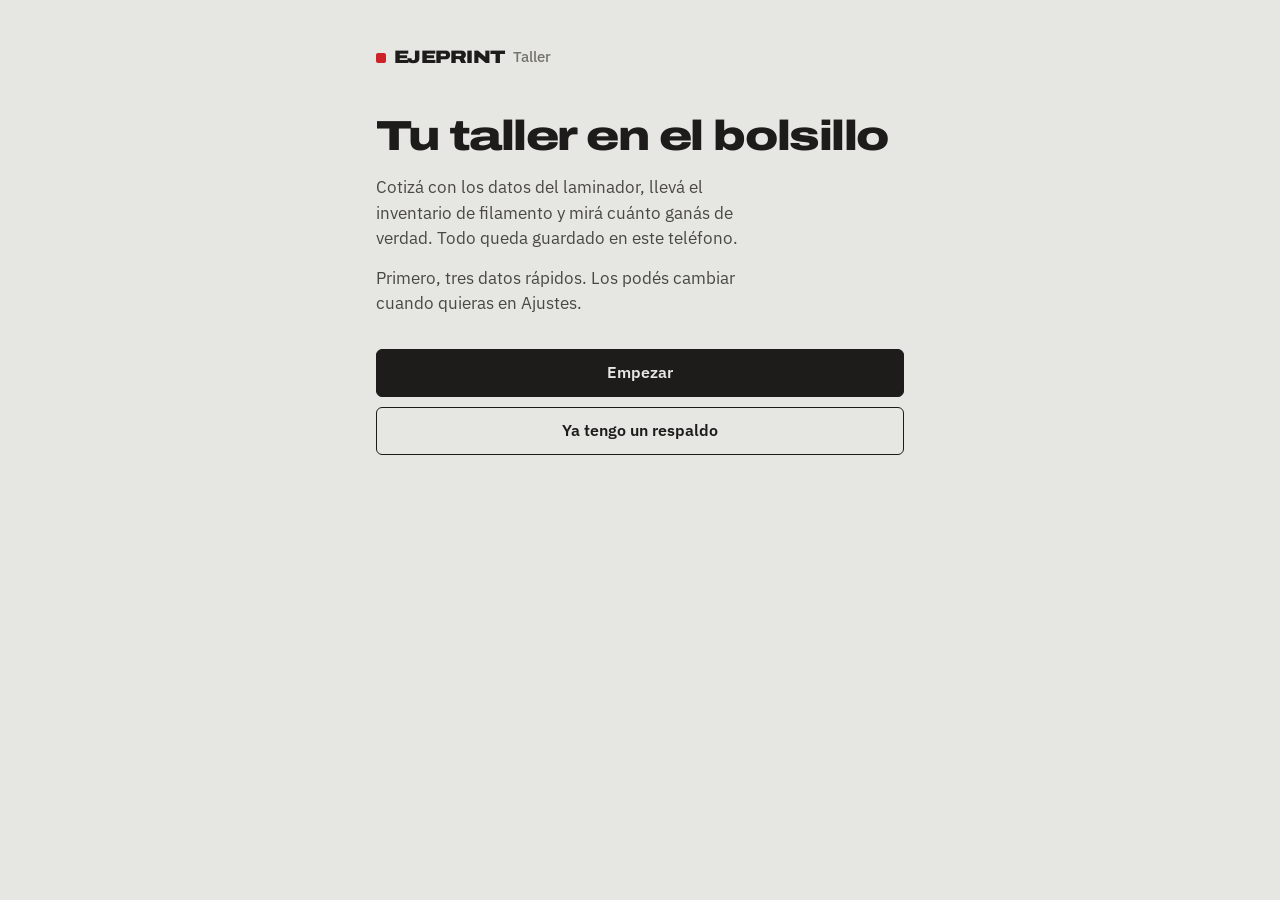
<file: app/index.html>
<!DOCTYPE html>
<html lang="es-GT">
<head>
<meta charset="UTF-8">
<meta name="viewport" content="width=device-width, initial-scale=1, viewport-fit=cover">
<!-- Seguridad: la app solo carga archivos propios. Nada externo, nada en línea. -->
<meta http-equiv="Content-Security-Policy" content="default-src 'self'; script-src 'self'; style-src 'self'; img-src 'self' data: blob:; font-src 'self'; connect-src 'self'; manifest-src 'self'; worker-src 'self'; object-src 'none'; base-uri 'self'">
<meta name="referrer" content="no-referrer">
<meta name="theme-color" content="#e6e6e2" media="(prefers-color-scheme: light)">
<meta name="theme-color" content="#1e1c1a" media="(prefers-color-scheme: dark)">
<meta name="description" content="Cotizador, inventario de filamento y control de ventas para impresión 3D.">
<title>EJEPRINT Taller</title>
<link rel="manifest" href="manifest.webmanifest">
<link rel="icon" href="icons/icon-192.png" type="image/png">
<link rel="apple-touch-icon" href="icons/apple-touch-icon.png">
<link rel="preload" href="fonts/archivo.woff2" as="font" type="font/woff2" crossorigin>
<link rel="stylesheet" href="css/app.css">
<script type="module" src="js/app.js"></script>
</head>
<body>
  <header class="barra">
    <span class="marca"><span class="dot"></span>EJEPRINT</span>
    <h1 id="titulo"></h1>
  </header>
  <main id="vista"><p class="cargando">Cargando…</p></main>
  <nav id="nav" aria-label="Secciones"></nav>
  <noscript><p class="cargando">Esta app necesita JavaScript activado.</p></noscript>
</body>
</html>
</file>
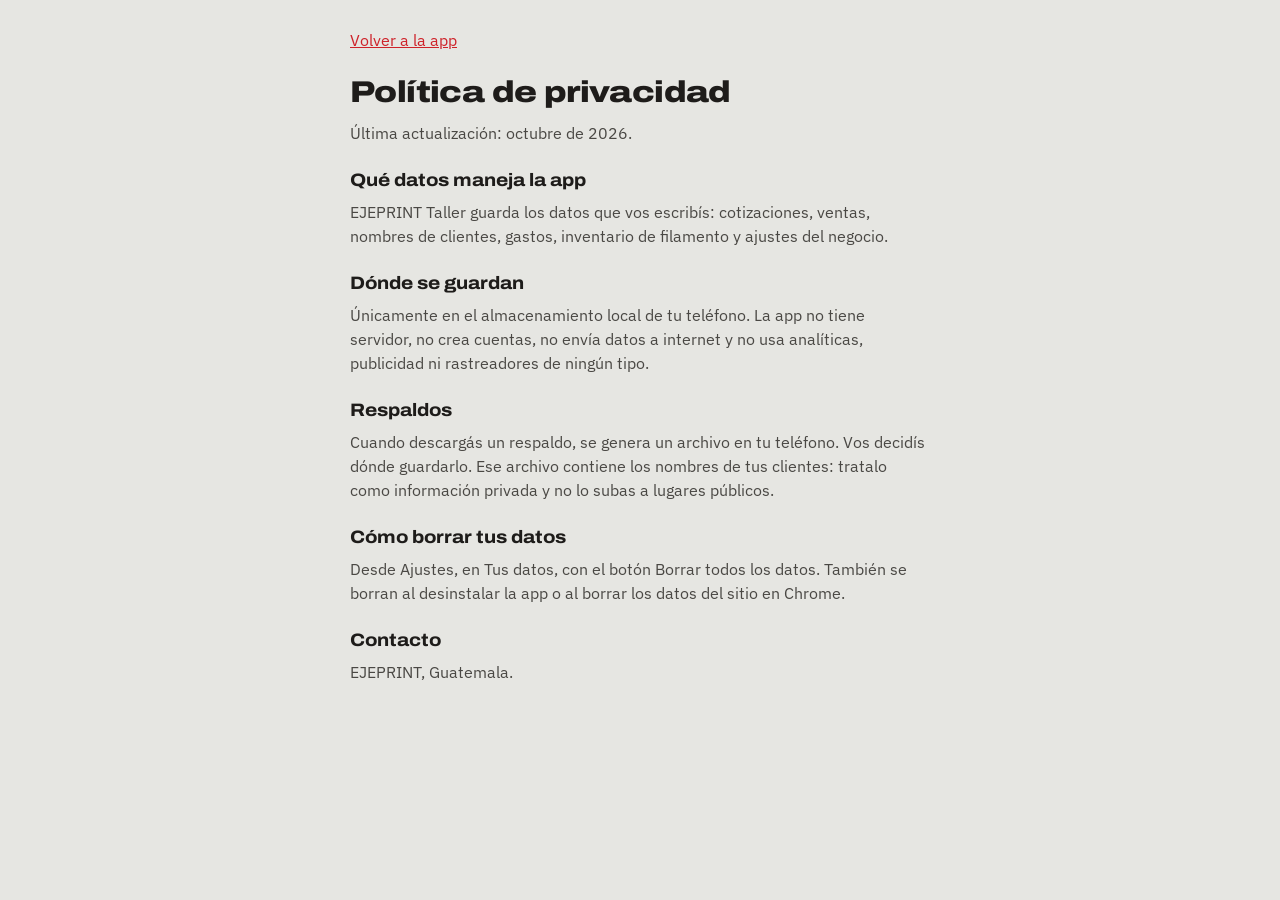
<file: app/privacidad.html>
<!DOCTYPE html>
<html lang="es-GT">
<head>
<meta charset="UTF-8">
<meta name="viewport" content="width=device-width, initial-scale=1, viewport-fit=cover">
<meta http-equiv="Content-Security-Policy" content="default-src 'self'; style-src 'self'; font-src 'self'; img-src 'self'; object-src 'none'; base-uri 'self'">
<meta name="referrer" content="no-referrer">
<title>Privacidad · EJEPRINT Taller</title>
<link rel="stylesheet" href="css/app.css">
</head>
<body class="doc">
  <main class="doc-cuerpo">
    <p><a href="./#/ajustes">Volver a la app</a></p>
    <h1>Política de privacidad</h1>
    <p>Última actualización: octubre de 2026.</p>
    <h2>Qué datos maneja la app</h2>
    <p>EJEPRINT Taller guarda los datos que vos escribís: cotizaciones, ventas, nombres de clientes, gastos, inventario de filamento y ajustes del negocio.</p>
    <h2>Dónde se guardan</h2>
    <p>Únicamente en el almacenamiento local de tu teléfono. La app no tiene servidor, no crea cuentas, no envía datos a internet y no usa analíticas, publicidad ni rastreadores de ningún tipo.</p>
    <h2>Respaldos</h2>
    <p>Cuando descargás un respaldo, se genera un archivo en tu teléfono. Vos decidís dónde guardarlo. Ese archivo contiene los nombres de tus clientes: tratalo como información privada y no lo subas a lugares públicos.</p>
    <h2>Cómo borrar tus datos</h2>
    <p>Desde Ajustes, en Tus datos, con el botón Borrar todos los datos. También se borran al desinstalar la app o al borrar los datos del sitio en Chrome.</p>
    <h2>Contacto</h2>
    <p>EJEPRINT, Guatemala.</p>
  </main>
</body>
</html>
</file>
<file: app/css/app.css>
/* EJEPRINT Taller
   Paleta tomada del taller: gris de plástico crudo, rojo del PLA, dorado de la placa PEI.
   El motivo visual son las capas: los precios se muestran como una pieza apilada. */

@font-face { font-family: 'Archivo'; src: url('../fonts/archivo.woff2') format('woff2');
  font-weight: 100 900; font-stretch: 62% 125%; font-display: swap; }
@font-face { font-family: 'Plex'; src: url('../fonts/plex-400.woff2') format('woff2'); font-weight: 400; font-display: swap; }
@font-face { font-family: 'Plex'; src: url('../fonts/plex-500.woff2') format('woff2'); font-weight: 500; font-display: swap; }
@font-face { font-family: 'Plex'; src: url('../fonts/plex-600.woff2') format('woff2'); font-weight: 600; font-display: swap; }

:root {
  --bg: #e6e6e2; --card: #f3f3f0; --ink: #1e1c1a; --ink-2: #4a4844; --muted: #75736c;
  --line: #cfcfc9; --red: #ce2229; --red-2: #a3161c; --gold: #a87a32; --gold-soft: #efe4ce;
  --ok: #2f6f45; --warn: #9a6a12;
  --on-ink: #e6e6e2;
  --nav-h: 64px; --bar-h: 52px;
  --r-s: 6px; --r-m: 10px; --r-l: 16px;
  --display: 'Archivo', system-ui, sans-serif;
  --body: 'Plex', system-ui, -apple-system, 'Segoe UI', Roboto, sans-serif;
  color-scheme: light;
}
@media (prefers-color-scheme: dark) {
  :root {
    --bg: #1a1917; --card: #242220; --ink: #ecebe6; --ink-2: #bdbab3; --muted: #8f8c85;
    --line: #3a3834; --red: #e2454c; --red-2: #f0656b; --gold: #c99a4e; --gold-soft: #2f2819;
    --ok: #6fbf89; --warn: #e0a83c; --on-ink: #1a1917;
    color-scheme: dark;
  }
}

* { box-sizing: border-box; margin: 0; padding: 0; }
html { -webkit-text-size-adjust: 100%; }
body {
  background: var(--bg); color: var(--ink); font-family: var(--body); font-size: 16px; line-height: 1.5;
  -webkit-font-smoothing: antialiased; -webkit-tap-highlight-color: transparent;
  padding-bottom: calc(var(--nav-h) + env(safe-area-inset-bottom) + 24px);
  min-height: 100dvh;
}
body.sin-nav { padding-bottom: 32px; }
body.sin-nav #nav, body.sin-nav .barra { display: none; }
a { color: inherit; }
button, input, select, textarea { font: inherit; color: inherit; }
:focus-visible { outline: 3px solid var(--red); outline-offset: 2px; }
.cargando { padding: 40px 20px; color: var(--muted); text-align: center; }
small { font-size: .82em; }

/* ---------- barra superior ---------- */
.barra {
  position: sticky; top: 0; z-index: 30; height: calc(var(--bar-h) + env(safe-area-inset-top));
  padding: env(safe-area-inset-top) 18px 0; display: flex; align-items: center; justify-content: space-between;
  background: color-mix(in srgb, var(--bg) 92%, transparent); backdrop-filter: blur(10px);
  border-bottom: 1px solid var(--line);
}
.marca, .bv-marca { font-family: var(--display); font-stretch: 122%; font-weight: 900; letter-spacing: -.03em;
  display: inline-flex; align-items: center; gap: 8px; font-size: 16px; }
.dot { width: 10px; height: 10px; background: var(--red); border-radius: 2px; flex: none; }
.barra h1 { font-family: var(--display); font-stretch: 112%; font-weight: 700; font-size: 17px; color: var(--ink-2); }

#vista { max-width: 560px; margin: 0 auto; padding: 16px 16px 0; }
.pantalla > * + * { margin-top: 16px; }

/* ---------- navegación inferior ---------- */
#nav {
  position: fixed; left: 0; right: 0; bottom: 0; z-index: 40;
  height: calc(var(--nav-h) + env(safe-area-inset-bottom)); padding-bottom: env(safe-area-inset-bottom);
  display: grid; grid-auto-flow: column; grid-auto-columns: 1fr;
  background: var(--card); border-top: 1px solid var(--line);
}
#nav a {
  display: flex; flex-direction: column; align-items: center; justify-content: center; gap: 3px;
  text-decoration: none; font-size: 11.5px; font-weight: 500; color: var(--muted); position: relative;
}
#nav a svg { width: 24px; height: 24px; fill: none; stroke: currentColor; stroke-width: 1.8; stroke-linecap: round; stroke-linejoin: round; }
#nav a.on { color: var(--ink); }
#nav a.on::before { content: ''; position: absolute; top: 0; left: 28%; right: 28%; height: 3px; background: var(--red); border-radius: 0 0 3px 3px; }

/* ---------- bloques y campos ---------- */
.bloque { padding: 4px 0 18px; border-bottom: 1px solid var(--line); }
.bloque:last-child { border-bottom: 0; }
.bloque-t { font-family: var(--display); font-stretch: 115%; font-weight: 750; font-size: 17px; margin-bottom: 10px; letter-spacing: -.01em; }
.sub-t { font-weight: 600; margin: 14px 0 6px; font-size: 14.5px; }
.campo { display: block; margin-bottom: 12px; min-width: 0; }
.campo > span { display: block; font-size: 13.5px; font-weight: 500; color: var(--ink-2); margin-bottom: 5px; }
input:not([type=checkbox]):not([type=radio]):not([type=color]):not([type=file]), select, textarea {
  width: 100%; min-height: 48px; padding: 10px 12px; border-radius: var(--r-s);
  border: 1.5px solid color-mix(in srgb, var(--ink) 28%, transparent); background: var(--card);
  font-size: 16px; font-variant-numeric: tabular-nums;
}
textarea { min-height: 120px; resize: vertical; line-height: 1.45; }
select { appearance: none; padding-right: 34px;
  background-image: linear-gradient(45deg, transparent 50%, var(--ink-2) 50%), linear-gradient(135deg, var(--ink-2) 50%, transparent 50%);
  background-position: calc(100% - 18px) 21px, calc(100% - 13px) 21px; background-size: 5px 5px; background-repeat: no-repeat; }
input:focus, select:focus, textarea:focus { border-color: var(--ink); outline: none; box-shadow: 0 0 0 3px color-mix(in srgb, var(--red) 25%, transparent); }
.fila { display: grid; grid-template-columns: repeat(auto-fit, minmax(96px, 1fr)); gap: 10px; }
.ayuda { font-size: 13.5px; color: var(--muted); margin: -4px 0 10px; }
.ayuda a { color: var(--red); }
.centro { text-align: center; display: block; margin-left: auto; margin-right: auto; }
.con-prefijo, .con-sufijo { display: flex; align-items: center; border: 1.5px solid color-mix(in srgb, var(--ink) 28%, transparent);
  border-radius: var(--r-s); background: var(--card); }
.con-prefijo:focus-within, .con-sufijo:focus-within { border-color: var(--ink); box-shadow: 0 0 0 3px color-mix(in srgb, var(--red) 25%, transparent); }
.con-prefijo input, .con-sufijo input { border: 0 !important; box-shadow: none !important; background: transparent !important; }
.con-prefijo b { padding-left: 14px; font-family: var(--display); font-weight: 800; color: var(--ink-2); }
.con-sufijo b { padding-right: 12px; font-size: 13px; font-weight: 500; color: var(--muted); white-space: nowrap; }

/* chips de selección (radios) */
.chips { border: 0; display: flex; flex-wrap: wrap; gap: 8px; margin-bottom: 14px; }
.chips legend { font-size: 13.5px; font-weight: 500; color: var(--ink-2); margin-bottom: 6px; width: 100%; float: left; }
.chip input { position: absolute; opacity: 0; pointer-events: none; }
.chip span, .chip-btn {
  display: inline-flex; align-items: baseline; gap: 6px; min-height: 40px; padding: 8px 14px; border-radius: 999px;
  border: 1.5px solid color-mix(in srgb, var(--ink) 25%, transparent); background: var(--card); font-size: 14.5px; cursor: pointer;
}
.chip span small { color: var(--muted); font-variant-numeric: tabular-nums; }
.chip input:checked + span, .chip-btn.on { background: var(--ink); color: var(--on-ink); border-color: var(--ink); }
.chip input:checked + span small { color: color-mix(in srgb, var(--on-ink) 70%, transparent); }
.chip input:focus-visible + span { outline: 3px solid var(--red); outline-offset: 2px; }
.chips-scroll { flex-wrap: nowrap; overflow-x: auto; margin: 0 -16px; padding: 0 16px 2px; scrollbar-width: none; }
.chips-scroll::-webkit-scrollbar { display: none; }
.chip-btn { flex: none; }

.check { display: flex; align-items: flex-start; gap: 10px; margin: 6px 0 12px; font-size: 15px; cursor: pointer; }
.check input { width: 22px; height: 22px; accent-color: var(--red); flex: none; margin-top: 1px; }

/* ---------- botones ---------- */
.btn {
  display: inline-flex; align-items: center; justify-content: center; min-height: 48px; padding: 10px 18px;
  border-radius: var(--r-s); border: 1.5px solid var(--ink); background: transparent; font-weight: 600; font-size: 15.5px;
  cursor: pointer; text-decoration: none; text-align: center;
}
.btn:active { transform: translateY(1px); }
.btn-primario { background: var(--ink); color: var(--on-ink); }
.btn-peligro { background: var(--red); border-color: var(--red); color: #fff; }
.btn-suave { border-color: color-mix(in srgb, var(--ink) 25%, transparent); background: var(--card); }
.btn-chico { min-height: 38px; padding: 6px 12px; font-size: 14px; }
.btn-ancho { width: 100%; }
.btn[disabled] { opacity: .4; pointer-events: none; }
.btn-archivo { cursor: pointer; margin-top: 10px; }
.btn-link { background: none; border: 0; color: var(--red); font-weight: 600; font-size: 15px; padding: 10px 2px; min-height: 44px; cursor: pointer; }
.btn-link.peligro { color: var(--red-2); }
.btn-x { width: 40px; height: 44px; border: 0; background: none; font-size: 24px; line-height: 1; color: var(--muted); cursor: pointer; border-radius: var(--r-s); }
.fila-btn { display: grid; grid-template-columns: 1fr 1fr; gap: 10px; margin-top: 10px; }

/* ---------- la capa: composición de un precio ---------- */
.estrato { display: flex; gap: 2px; height: 22px; margin: 14px 0 10px; border-radius: 4px; overflow: hidden; }
.estrato.vacio { background: repeating-linear-gradient(90deg, var(--line) 0 6px, transparent 6px 9px); }
.estrato .capa { width: var(--w); min-width: 3px; }
.capa.c-mat { background: var(--red); }
.capa.c-maq { background: var(--gold); }
.capa.c-luz { background: #f2c230; }
.capa.c-tiempo { background: var(--ink-2); }
.capa.c-emp { background: var(--muted); }
.capa.c-gan { background: repeating-linear-gradient(-45deg, var(--ink) 0 3px, color-mix(in srgb, var(--ink) 55%, transparent) 3px 6px); }
.estrato-ley { list-style: none; display: grid; grid-template-columns: 1fr 1fr; gap: 4px 14px; font-size: 13.5px; }
.estrato-ley li { display: flex; align-items: center; gap: 7px; }
.estrato-ley b { margin-left: auto; font-weight: 500; font-variant-numeric: tabular-nums; }
.estrato-ley i { width: 11px; height: 11px; border-radius: 2px; flex: none; display: inline-block; }

/* ---------- resultado del cotizador (el panel oscuro) ---------- */
.pegajoso {
  position: sticky; top: calc(var(--bar-h) + env(safe-area-inset-top) + 8px); z-index: 20;
  display: flex; justify-content: space-between; align-items: baseline; gap: 10px;
  padding: 9px 14px; border-radius: 999px; background: var(--ink); color: var(--on-ink); font-size: 14px;
  box-shadow: 0 4px 14px -6px rgba(0, 0, 0, .45);
}
.pegajoso b { font-family: var(--display); font-stretch: 120%; font-weight: 800; font-size: 18px; font-variant-numeric: tabular-nums; }
.resultado { background: var(--ink); color: var(--on-ink); border-radius: var(--r-l); padding: 20px 18px 16px;
  --line: color-mix(in srgb, var(--on-ink) 18%, transparent); --muted: color-mix(in srgb, var(--on-ink) 62%, transparent); --ink-2: color-mix(in srgb, var(--on-ink) 70%, transparent); }
.resultado .capa.c-gan { background: repeating-linear-gradient(-45deg, var(--on-ink) 0 3px, color-mix(in srgb, var(--on-ink) 45%, transparent) 3px 6px); }
.resultado .capa.c-tiempo { background: color-mix(in srgb, var(--on-ink) 55%, transparent); }
.res-etq { font-size: 14px; color: var(--muted); }
.res-num { font-family: var(--display); font-stretch: 125%; font-weight: 850; font-size: clamp(46px, 14vw, 64px);
  line-height: .95; letter-spacing: -.035em; font-variant-numeric: tabular-nums; margin: 4px 0 6px; }
.res-num small { font-size: .4em; font-weight: 700; letter-spacing: 0; }
.res-num.neg { color: var(--red); }
.res-sub { font-size: 14px; color: var(--muted); }
.vacio-txt { color: var(--muted); font-size: 15px; }
.desglose { margin-top: 12px; border-top: 1px solid var(--line); padding-top: 4px; }
.desglose summary { cursor: pointer; padding: 10px 0; font-weight: 600; font-size: 14.5px; }
.desglose dl, .lista-dl { display: grid; grid-template-columns: 1fr auto; gap: 7px 0; font-size: 14px; font-variant-numeric: tabular-nums; }
.desglose dt, .lista-dl dt { color: var(--ink-2); }
.desglose dd, .lista-dl dd { text-align: right; padding-left: 12px; }
.desglose .total, .lista-dl .total { font-weight: 700; color: inherit; border-top: 1px solid var(--line); padding-top: 7px; }
.lista-dl small { color: var(--muted); }

.precio-final .campo-grande input { font-family: var(--display); font-stretch: 120%; font-weight: 800; font-size: 26px; min-height: 58px; }
.eval { margin-top: 14px; display: grid; gap: 2px; }
.eval-fila { display: flex; justify-content: space-between; align-items: center; gap: 12px; padding: 10px 0; border-bottom: 1px solid var(--line); }
.eval-fila span small { display: block; color: var(--muted); font-size: 12.5px; }
.eval-fila b { font-family: var(--display); font-stretch: 115%; font-weight: 750; font-size: 18px; font-variant-numeric: tabular-nums; white-space: nowrap; }
.eval-fila b small { font-family: var(--body); font-weight: 500; font-size: 13px; color: var(--muted); }
.eval-fila.destacada b { font-size: 24px; }
.eval-fila.neg b, .neg { color: var(--red); }
.nivel-bien b { color: var(--ok); } .nivel-medio b { color: var(--warn); } .nivel-bajo b { color: var(--red); }
.aviso { font-size: 13.5px; color: var(--red-2); background: color-mix(in srgb, var(--red) 9%, transparent);
  border-left: 3px solid var(--red); padding: 8px 10px; border-radius: 0 var(--r-s) var(--r-s) 0; margin: 4px 0 10px; }
.acciones-pie { padding-top: 4px; }

/* materiales en el cotizador */
.mat-cab { display: grid; grid-template-columns: 1fr 92px 40px; gap: 8px; font-size: 13.5px; font-weight: 500; color: var(--ink-2); margin-bottom: 5px; }
.mat-cab span:first-child { padding-left: 22px; }
.mat-fila { display: grid; grid-template-columns: 14px 1fr 92px 40px; gap: 8px; align-items: center; margin-bottom: 8px; }
.mat-fila select { font-size: 14.5px; }
.punto { width: 14px; height: 14px; border-radius: 50%; background: var(--c, #888); box-shadow: inset 0 0 0 1px rgba(0, 0, 0, .2); display: inline-block; flex: none; }

/* ---------- panel ---------- */
.heroe { padding: 4px 0 18px; border-bottom: 1px solid var(--line); }
.heroe-chico .res-num { font-size: clamp(40px, 12vw, 52px); }
.kpis { display: grid; grid-template-columns: 1fr 1fr; gap: 16px 14px; padding-bottom: 18px; border-bottom: 1px solid var(--line); }
.kpi { border-top: 2px solid var(--ink); padding-top: 8px; display: flex; flex-direction: column; min-width: 0; }
.kpi span { font-size: 13px; color: var(--ink-2); font-weight: 500; }
.kpi b { font-family: var(--display); font-stretch: 118%; font-weight: 800; font-size: 22px; letter-spacing: -.02em; font-variant-numeric: tabular-nums; line-height: 1.2; }
.kpi small { color: var(--muted); font-size: 12.5px; }
.kpi.ok { border-top-color: var(--ok); } .kpi.flojo { border-top-color: var(--warn); }
.kpi.neg { border-top-color: var(--red); } .kpi.neg b { color: var(--red); }
.prog { margin-bottom: 16px; }
.prog .ayuda { margin: 6px 0 0; }
.prog-cab, .canal-cab { display: flex; justify-content: space-between; align-items: baseline; gap: 10px; font-size: 14.5px; margin-bottom: 6px; }
.prog-cab b, .canal-cab b { font-variant-numeric: tabular-nums; font-weight: 600; white-space: nowrap; }
.prog-cab small, .canal-cab small { color: var(--muted); font-weight: 400; }
.prog-barra { height: 10px; border-radius: 3px; background: repeating-linear-gradient(90deg, var(--line) 0 4px, transparent 4px 6px); overflow: hidden; }
.prog-barra span { display: block; height: 100%; width: var(--w); background: var(--ink); border-radius: 3px; }
.prog-barra.lleno span { background: var(--ok); }
.rollo .prog-barra span { background: var(--c, var(--ink)); box-shadow: inset 0 0 0 1px rgba(0, 0, 0, .18); }
.canales { list-style: none; display: grid; gap: 12px; }
.canales .prog-barra span { background: var(--gold); }
.grafica { width: 100%; height: auto; display: block; }
.grafica .g-base { stroke: var(--line); stroke-width: 1; }
.g-ing { fill: var(--ink-2); } .g-gan { fill: var(--red); }
.grafica .g-txt { fill: var(--muted); font-size: 11px; font-family: var(--body); }
.leyenda { font-size: 13px; color: var(--muted); display: flex; align-items: center; gap: 6px; margin-top: 6px; }
.leyenda .sw { width: 10px; height: 10px; border-radius: 2px; display: inline-block; margin-left: 8px; }
.leyenda .sw:first-child { margin-left: 0; }
.leyenda .sw.g-ing { background: var(--ink-2); } .leyenda .sw.g-gan { background: var(--red); }

/* ---------- filamento ---------- */
.rollos { list-style: none; }
.rollo { display: grid; grid-template-columns: 44px 1fr auto; gap: 12px; align-items: center; padding: 14px 0; border-bottom: 1px solid var(--line); }
.carrete { width: 44px; height: 44px; border-radius: 50%; background: radial-gradient(circle, var(--bg) 0 7px, var(--c, #888) 8px 19px, color-mix(in srgb, var(--ink) 35%, transparent) 20px 22px); }
.rollo-nombre { font-weight: 600; font-size: 15.5px; margin-bottom: 6px; }
.rollo-nombre small { font-weight: 400; color: var(--muted); margin-left: 4px; }
.rollo-datos { font-size: 13px; color: var(--muted); margin-top: 6px; font-variant-numeric: tabular-nums; }
.rollo-datos b { color: var(--ink); font-weight: 600; }
.rollo-acc { display: flex; flex-direction: column; align-items: flex-end; }
.txt-alerta { color: var(--red); font-weight: 600; }
.rollo.bajo .carrete { box-shadow: 0 0 0 2px var(--bg), 0 0 0 4px var(--red); }
.muestras { display: flex; flex-wrap: wrap; gap: 8px; margin: -2px 0 14px; }
.muestra { width: 34px; height: 34px; border-radius: 50%; border: 2px solid var(--line); background: var(--c, #888); cursor: pointer; }
.campo-color input[type=color] { width: 100%; height: 48px; border: 1.5px solid color-mix(in srgb, var(--ink) 28%, transparent); border-radius: var(--r-s); background: var(--card); padding: 4px; }

/* ---------- registro ---------- */
.segmento { display: grid; grid-template-columns: 1fr 1fr; background: var(--card); border: 1px solid var(--line); border-radius: var(--r-m); padding: 4px; }
.segmento button { min-height: 42px; border: 0; background: none; border-radius: var(--r-s); font-weight: 600; cursor: pointer; }
.segmento button small { color: var(--muted); font-weight: 500; }
.segmento button.on { background: var(--ink); color: var(--on-ink); }
.segmento button.on small { color: inherit; opacity: .7; }
.mes-t { font-family: var(--display); font-stretch: 112%; font-weight: 750; font-size: 16px; margin: 22px 0 4px; display: flex; justify-content: space-between; }
.mes-t small { font-family: var(--body); font-weight: 500; color: var(--muted); font-size: 14px; }
.registros { list-style: none; margin-bottom: 14px; }
.reg { width: 100%; display: grid; grid-template-columns: 1fr auto; gap: 2px 12px; align-items: center; text-align: left;
  padding: 12px 0; border: 0; border-bottom: 1px solid var(--line); background: none; cursor: pointer; }
div.reg { grid-template-columns: 1fr auto 40px; cursor: default; }
.reg-izq, .reg-der { display: flex; flex-direction: column; min-width: 0; }
.reg-izq b { font-weight: 600; overflow: hidden; text-overflow: ellipsis; white-space: nowrap; }
.reg small { color: var(--muted); font-size: 13px; }
.reg-der { text-align: right; font-variant-numeric: tabular-nums; }
.estado { grid-column: 1 / -1; justify-self: start; font-size: 12px; font-weight: 600; padding: 2px 8px; border-radius: 999px; border: 1px solid var(--line); color: var(--ink-2); }
.est-entregado { border-color: var(--ok); color: var(--ok); }
.est-cotizado { border-style: dashed; }
.est-cancelado { color: var(--muted); text-decoration: line-through; }
.est-anticipo, .est-imprimiendo, .est-listo { border-color: var(--gold); color: var(--gold); }
.mat-usados { list-style: none; margin: 12px 0; font-size: 14px; }
.mat-usados li { display: flex; align-items: center; gap: 8px; padding: 4px 0; }
.mat-usados b { margin-left: auto; font-weight: 500; }

/* ---------- ajustes ---------- */
.ajuste { border-bottom: 1px solid var(--line); }
.ajuste summary { cursor: pointer; list-style: none; padding: 16px 0; font-family: var(--display); font-stretch: 115%; font-weight: 750; font-size: 17px; display: flex; justify-content: space-between; align-items: center; }
.ajuste summary::-webkit-details-marker { display: none; }
.ajuste summary::after { content: '+'; color: var(--red); font-size: 24px; font-weight: 400; }
.ajuste[open] summary::after { content: '–'; }
.ajuste-cuerpo { padding-bottom: 18px; }
.maquina { padding: 12px 0 14px; border-bottom: 1px dashed var(--line); margin-bottom: 12px; }
.calc-linea { font-size: 14px; color: var(--ink-2); background: var(--card); border-radius: var(--r-s); padding: 10px 12px; margin: 4px 0 10px; line-height: 1.6; }
.calc-linea b { color: var(--ink); font-variant-numeric: tabular-nums; }
.calc-linea .det { display: block; font-size: 13px; color: var(--muted); }
.lista-edit { list-style: none; display: grid; gap: 8px; }
.lista-edit li { display: grid; grid-template-columns: 1fr 112px 40px; gap: 8px; align-items: center; }
.pie-ver { margin-top: 24px; }

/* ---------- vacíos ---------- */
.vacio { text-align: center; padding: 28px 8px; }
.vacio-titulo { font-family: var(--display); font-stretch: 115%; font-weight: 800; font-size: 20px; margin-bottom: 6px; }
.vacio p { color: var(--ink-2); max-width: 36ch; margin: 0 auto 14px; }

/* ---------- diálogos (hoja inferior) ---------- */
.dlg { border: 0; padding: 0; margin: auto auto 0; width: 100%; max-width: 560px; max-height: 92dvh;
  border-radius: var(--r-l) var(--r-l) 0 0; background: var(--bg); color: var(--ink); }
.dlg::backdrop { background: rgba(10, 9, 8, .5); }
.dlg[open] { animation: subir .22s ease-out; }
.dlg form { padding: 22px 18px calc(18px + env(safe-area-inset-bottom)); }
.dlg h2 { font-family: var(--display); font-stretch: 115%; font-weight: 800; font-size: 21px; margin-bottom: 6px; letter-spacing: -.01em; }
.dlg-detalle { color: var(--ink-2); font-size: 14.5px; margin-bottom: 16px; }
.dlg-acciones { display: grid; grid-template-columns: 1fr 1fr; gap: 10px; margin-top: 18px; }
.dlg-extra { display: flex; justify-content: space-between; flex-wrap: wrap; margin-top: 8px; }
.dlg-error { color: var(--red); font-weight: 600; font-size: 14px; margin-top: 8px; }
@keyframes subir { from { transform: translateY(40px); opacity: 0; } to { transform: none; opacity: 1; } }

/* ---------- aviso flotante ---------- */
#toast {
  position: fixed; left: 50%; bottom: calc(var(--nav-h) + env(safe-area-inset-bottom) + 14px); z-index: 60;
  transform: translate(-50%, 20px); opacity: 0; pointer-events: none; transition: opacity .2s, transform .2s;
  width: calc(100% - 32px); max-width: 520px; display: flex; align-items: center; gap: 12px;
  background: var(--ink); color: var(--on-ink); border-radius: var(--r-m); padding: 12px 14px; font-size: 14.5px;
  box-shadow: 0 10px 28px -10px rgba(0, 0, 0, .5);
}
#toast.on { opacity: 1; transform: translate(-50%, 0); pointer-events: auto; }
#toast button { margin-left: auto; background: none; border: 0; color: var(--red-2); font-weight: 700; padding: 6px 4px; cursor: pointer; white-space: nowrap; }
@media (prefers-color-scheme: light) { #toast button { color: #ff8f94; } }
body.sin-nav #toast { bottom: 24px; }

/* ---------- bienvenida ---------- */
.bienvenida { padding-top: calc(28px + env(safe-area-inset-top)); }
.bv-marca { margin-bottom: 44px; font-size: 18px; }
.bv-marca small { font-family: var(--body); font-stretch: 100%; font-weight: 500; color: var(--muted); font-size: 15px; letter-spacing: 0; }
.bv-t { font-family: var(--display); font-stretch: 125%; font-weight: 850; font-size: clamp(32px, 9vw, 42px); line-height: 1; letter-spacing: -.035em; margin-bottom: 18px; }
.bv-p { color: var(--ink-2); font-size: 17px; margin-bottom: 14px; max-width: 40ch; }
.bv-paso { color: var(--red); font-weight: 600; font-size: 14px; margin-bottom: 8px; }
.bv-form .btn-primario { margin-top: 18px; }

/* ---------- documento de privacidad ---------- */
.doc { padding-bottom: 40px; }
.doc-cuerpo { max-width: 620px; margin: 0 auto; padding: 28px 20px; }
.doc-cuerpo h1 { font-family: var(--display); font-stretch: 120%; font-weight: 850; font-size: 30px; margin: 18px 0 6px; letter-spacing: -.02em; }
.doc-cuerpo h2 { font-family: var(--display); font-stretch: 112%; font-weight: 750; font-size: 18px; margin: 22px 0 6px; }
.doc-cuerpo p { color: var(--ink-2); margin-bottom: 8px; max-width: 65ch; }
.doc-cuerpo a { color: var(--red); }

@media (prefers-reduced-motion: reduce) {
  * { animation: none !important; transition: none !important; }
}
[hidden]{display:none!important}

/* ---------- luz a pagar ---------- */
.luz-pagar { display: flex; justify-content: space-between; align-items: center; gap: 12px; margin: 14px 0 2px;
  padding: 10px 12px; border-radius: var(--r-s); border: 1px solid color-mix(in srgb, #f2c230 55%, transparent);
  background: color-mix(in srgb, #f2c230 14%, transparent); }
.luz-pagar span { display: flex; flex-direction: column; font-size: 14px; }
.luz-pagar small { color: var(--muted); font-size: 12.5px; }
.luz-monto { font-family: var(--display); font-stretch: 118%; font-weight: 800; font-size: 20px; font-variant-numeric: tabular-nums; white-space: nowrap; }
.fila-luz { background: color-mix(in srgb, #f2c230 12%, transparent); border-radius: var(--r-s); padding-left: 10px; padding-right: 10px; }
.luz-bloque .luz-num { font-family: var(--display); font-stretch: 122%; font-weight: 850; font-size: 40px; letter-spacing: -.03em;
  line-height: 1; margin: 2px 0 10px; font-variant-numeric: tabular-nums; }
.luz-bloque { border-left: 4px solid #f2c230; padding-left: 14px; }
.luz-bloque.al-dia { border-left-color: var(--ok); }
.luz-bloque.al-dia .luz-num { color: var(--ok); font-size: 30px; }
</file>
